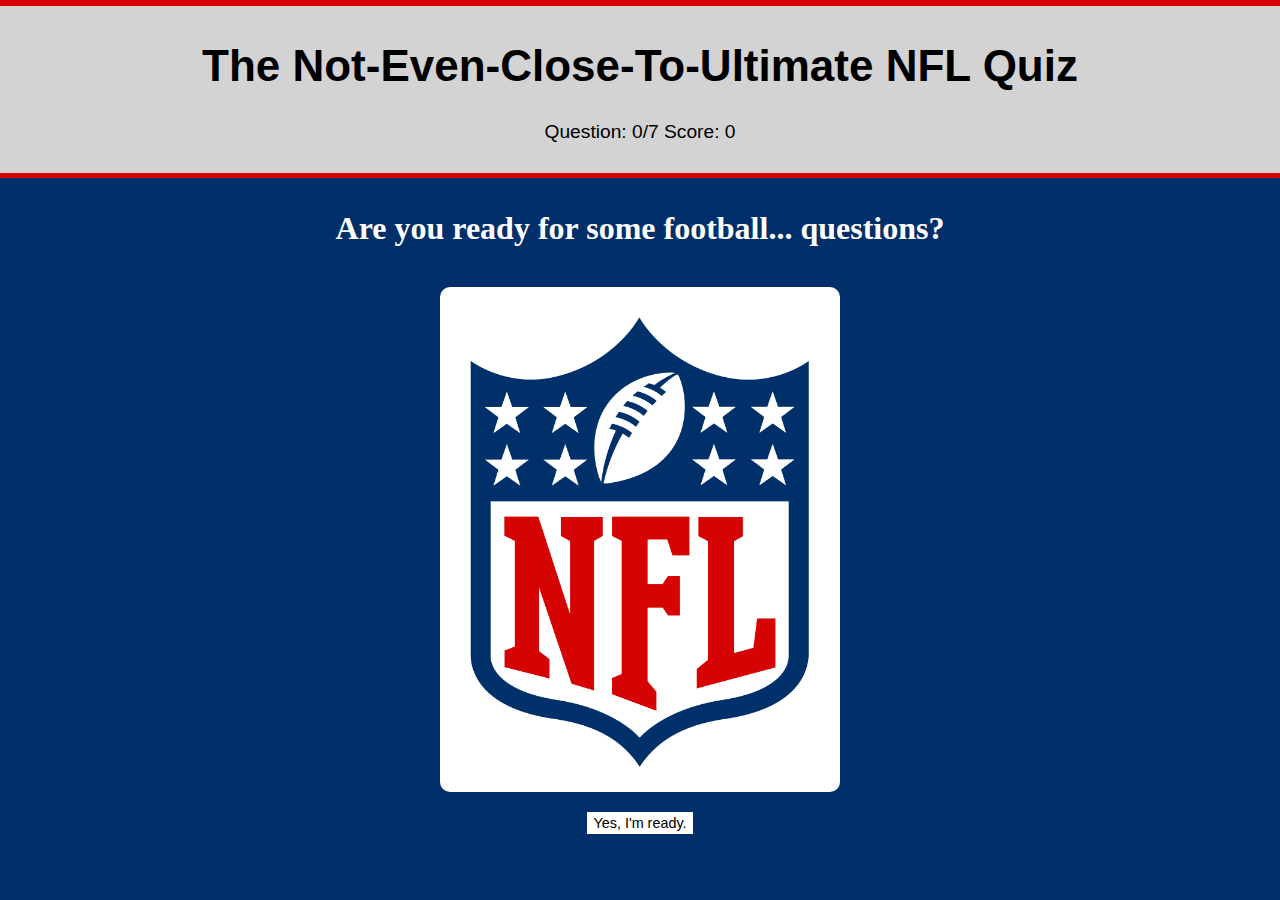
<file: index.html>
<!DOCTYPE html>
<html lang="en">

  <head>
	  <meta charset="utf-8">
	  <meta name="viewport" content="width=device-width">
	  <title>Ultimate NFL Quiz? | Nope</title>
	  <link href="main.css" rel="stylesheet" type="text/css" />
  </head>

  <body>

		<header role="banner" class="header">
			<h1>The Not-Even-Close-To-Ultimate NFL Quiz</h1>
      <section>
        <a href="index.html"></a>
      </section>
      <section>
        <ul>
          <li class="stats">Question:
            <span class="questionNumber">0</span>/7</li>
          <li class="stats">Score:
              <span class="score">0</span>
          </li>
        </ul>
      </section>
    </header>

    <main>
      <section role="region" class="footballBox">
		  <section class="startQuiz box">
        <h2>Are you ready for some football... questions?</h2>
				<img class="nflLogo" src="0_NFL_Logo.png" alt="NFL shield logo" />
        <button type="button" class="startButton button button">Yes, I'm ready.</button>
      </section>
      <section class="questionBox box otherBox"></section>
      <section class="response box otherBox"></section>
      <section class="final box otherBox"></section>
      </section>
    </main>

    <script src="https://code.jquery.com/jquery-3.3.1.min.js" integrity="sha256-FgpCb/KJQlLNfOu91ta32o/NMZxltwRo8QtmkMRdAu8="
    crossorigin="anonymous"></script>
    <script src="index.js"></script>
  
  </body>
</html>
</file>
<file: main.css>
* {
  box-sizing: border-box;
  margin: 0;
  padding: 0;
}

body {
  font-family: 'Georgia', serif;
  background-color: #002F69;
}

main {
  background-color: #002F69;
}

.header {
  width: 100%;
  font-family: 'Arial', Helvetica, sans-serif;
  background-color: #D3D3D3;
  text-align: center;
  border-top: 6px solid #D60103;
  border-bottom: 5px solid #D60103;
}

h2 {
  color: white;
}

ul {
  padding: 0;
}

.startQuiz, .box {
  display: flex;
  flex-direction: column;
  align-items: center;
  justify-content: space-between;
  text-align: center;
  margin: auto;
  padding: 1px;
  border: 1px solid #002F69;
  background-color: #002F69;
}

.stats {
  text-decoration: none;
  display: inline-block;
  list-style: none;
  margin-bottom: 10px;
}

.questionImage {
  padding: 25px 25px 0px 25px;
  background: white;
  border-top-left-radius: 3px;
  border-top-right-radius: 3px;
}

fieldset, legend {
  background: white;
  border: white;
}

fieldset {
  border-bottom-left-radius: 3px;
  border-bottom-right-radius: 3px;
  border: white;
}

.questionText {
  border: white;
}

.imageArea {
  border: 1px solid #002F69;
  border-radius: 4px;
}

.gifArea {
  border: 1px solid #002F69;
  border-radius: 3px;
}

.nflLogo {
  background-color: white;
  padding: 5px 20px;
  border-radius: 10px;
}

.form, .finalInterior, .responseInterior {
  background-color: white;
  border-radius: 4px;
}

.radio, .answer {
  margin: 4px 4px 0 0;
}

.button {
  padding: 3px 6px;
}

.startButton {
  background: white;
  margin: 20px auto;
  border: white;
}

.button:not(.startButton) {
  background: white;
  border: 1px solid #D60103;
  border-radius: 2px;
}

.button:hover {
  cursor: pointer;
  background-color: #D3D3D3;
  color: #D60103;
}

.button:active {
  background-color: #D60103;
  color: white;
}

@media screen and (min-width: 200px) {
  .nflLogo {
    width: 250px;
  }
  .imageArea, .gifArea {
    width: 226px;
  }
  .questionText {
    width: 278px;
    padding: 5px 25px;
    margin-bottom: 10px;
  }
  .form, .finalInterior, .responseInterior {
    width: 278px;
  }
  .header {
    margin-bottom: 20px;
  }
  h1 {
    font-size: 1.75em;
    padding: 15px 25px;
    margin-top: 5px;
  }
  h2 {
    font-size: 1.2em;
    padding-left: 25px;
    padding-right: 25px;
    margin-bottom: 20px;
  }
  h3 {
    font-size: 1em;
    margin: 17px auto 15px;
  }
  ul, p, .questionText, .answer {
    font-size: 0.9em;
  }
  .imageArea {
    margin-bottom: 5px;
  }
  .button {
    font-size: 0.7em;
  }
  ul {
    margin: 0 auto 10px;
  }
  .submitButton, .nextQuestionButton, .restartQuizButton {
    margin: 15px auto 18px;
  }
  .movingOn {
    margin-top: 12px;
  }
  .footballKnowledge {
    padding-top: 15px;
  }
  .questionsCorrect {
    padding-bottom: 20px;
  }
}

@media screen and (min-width: 550px) {
  .nflLogo {
    width: 350px;
  }
  .imageArea, .gifArea {
    width: 326px;
  }
  .questionText {
    width: 378px;
    padding: 2px 25px 0;
    margin-bottom: 12px;
  }
  .form, .finalInterior, .responseInterior {
    width: 378px;
  }
  .header {
    margin-bottom: 30px;
  }
  h1 {
    font-size: 2.25em;
    padding: 20px 25px 15px;
    margin-top: 5px;
  }
  h2 {
    font-size: 1.5em;
    padding-left: 25px;
    padding-right: 25px;
    margin-bottom: 30px;
  }
  h3 {
    font-size: 1.2em;
    margin: 22px auto 20px;
  }
  ul, p, .questionText, .answer {
    font-size: 1em;
  }
  .imageArea {
    margin-bottom: 15px;
  }
  .button {
    font-size: 0.8em;
  }
  ul {
    margin: 5px auto 15px;
  }
  .submitButton, .nextQuestionButton, .restartQuizButton {
    margin: 18px auto 22px;
  }
  .movingOn {
    margin-top: 15px;
  }
  .footballKnowledge {
    padding-top: 22px;
  }
  .questionsCorrect {
    padding-bottom: 25px;
  }
}

@media screen and (min-width: 800px) {
  .nflLogo {
    width: 400px;
  }
  .imageArea, .gifArea {
    width: 376px;
  }
  .questionText {
    width: 428px;
    padding: 8px 25px 0;
    margin-bottom: 18px;
  }
  .form, .finalInterior, .responseInterior {
    width: 428px;
  }
  h1 {
    font-size: 2.75em;
    padding: 25px 25px 20px;
    margin-top: 10px;
  }
  h2 {
    font-size: 2em;
    padding-left: 25px;
    padding-right: 25px;
    margin-bottom: 40px;
  }
  h3 {
    margin: 27x auto 25px;
  }
  ul, p, .questionText, .answer {
    font-size: 1.2em;
  }
  .imageArea {
    margin-bottom: 25px;
  }
  .button {
    font-size: 0.9em;
  }
  ul {
    margin: 10px auto 20px;
  }
  .submitButton, .nextQuestionButton, .restartQuizButton {
    margin: 20px auto 25px;
  }
  .movingOn {
    margin-top: 20px;
  }
  .footballKnowledge {
    padding-top: 22px;
  }
  .questionsCorrect {
    padding-bottom: 25px;
  }
}
</file>
